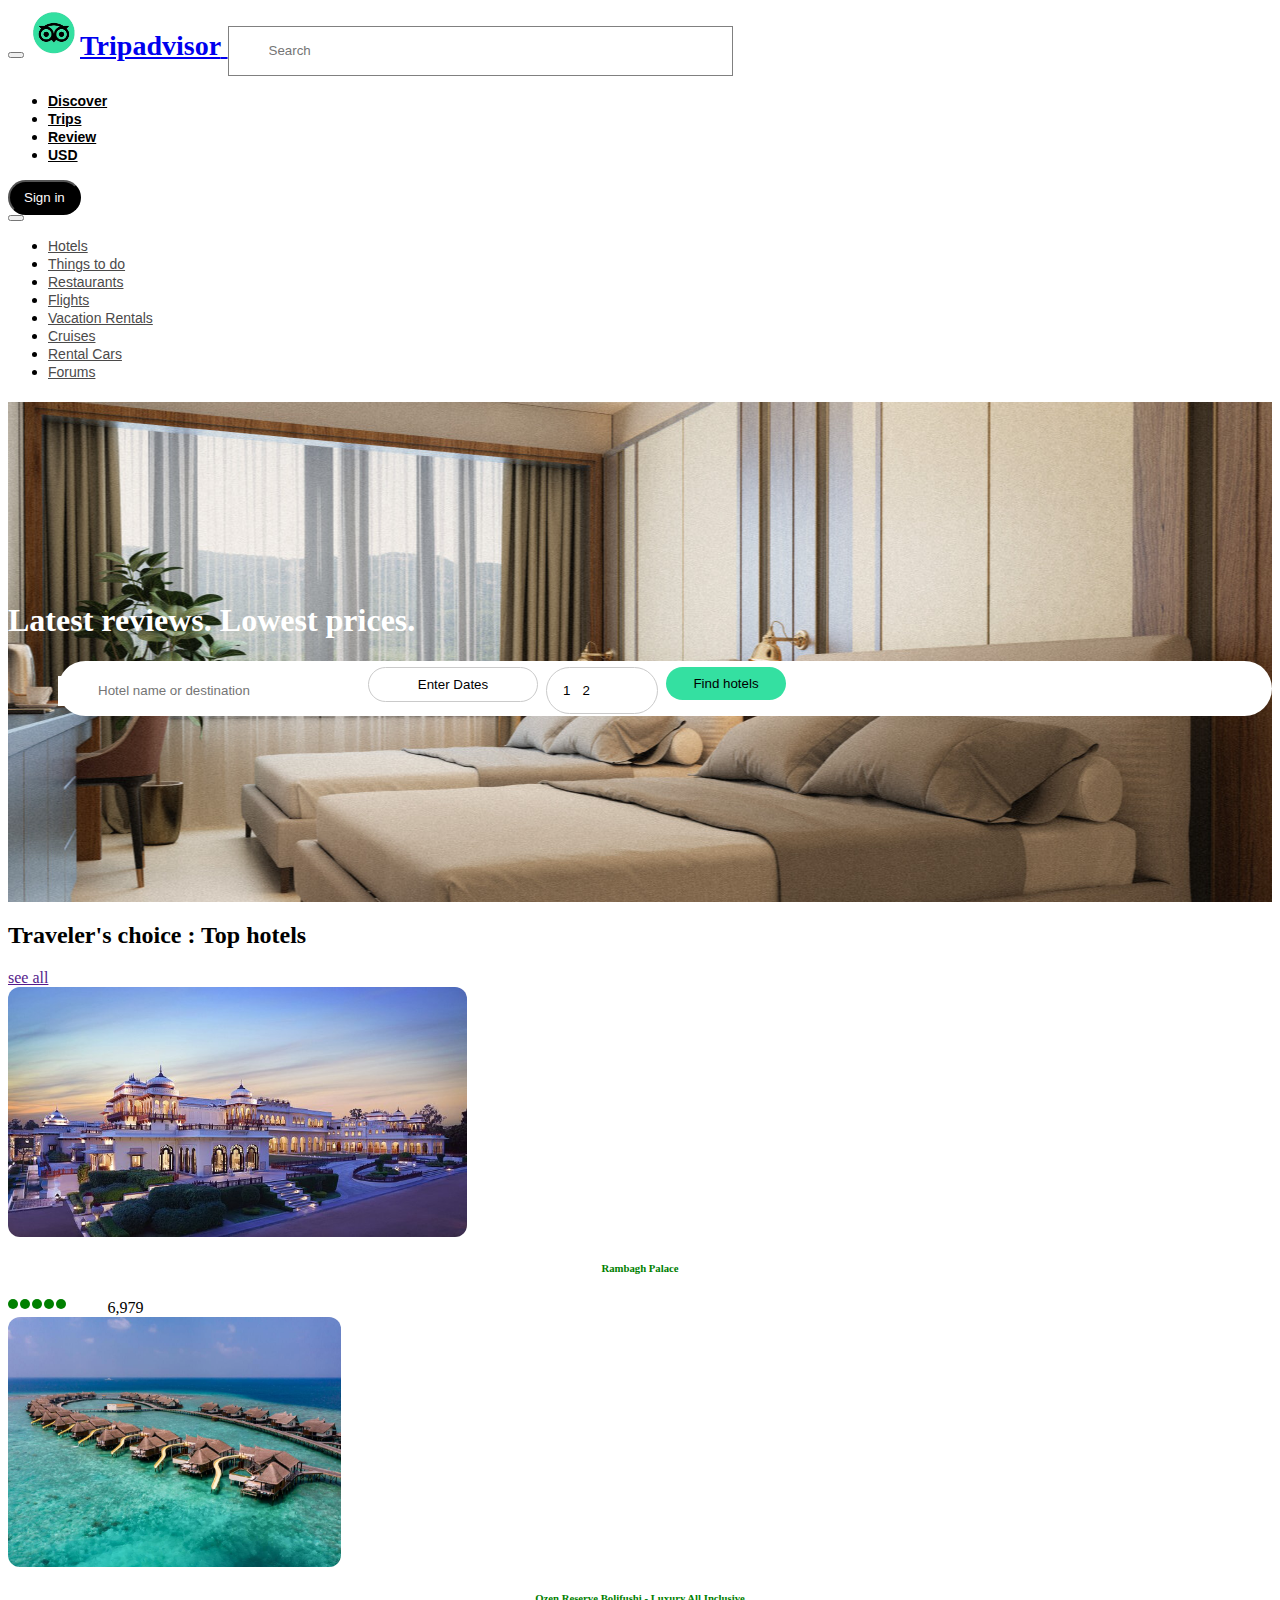
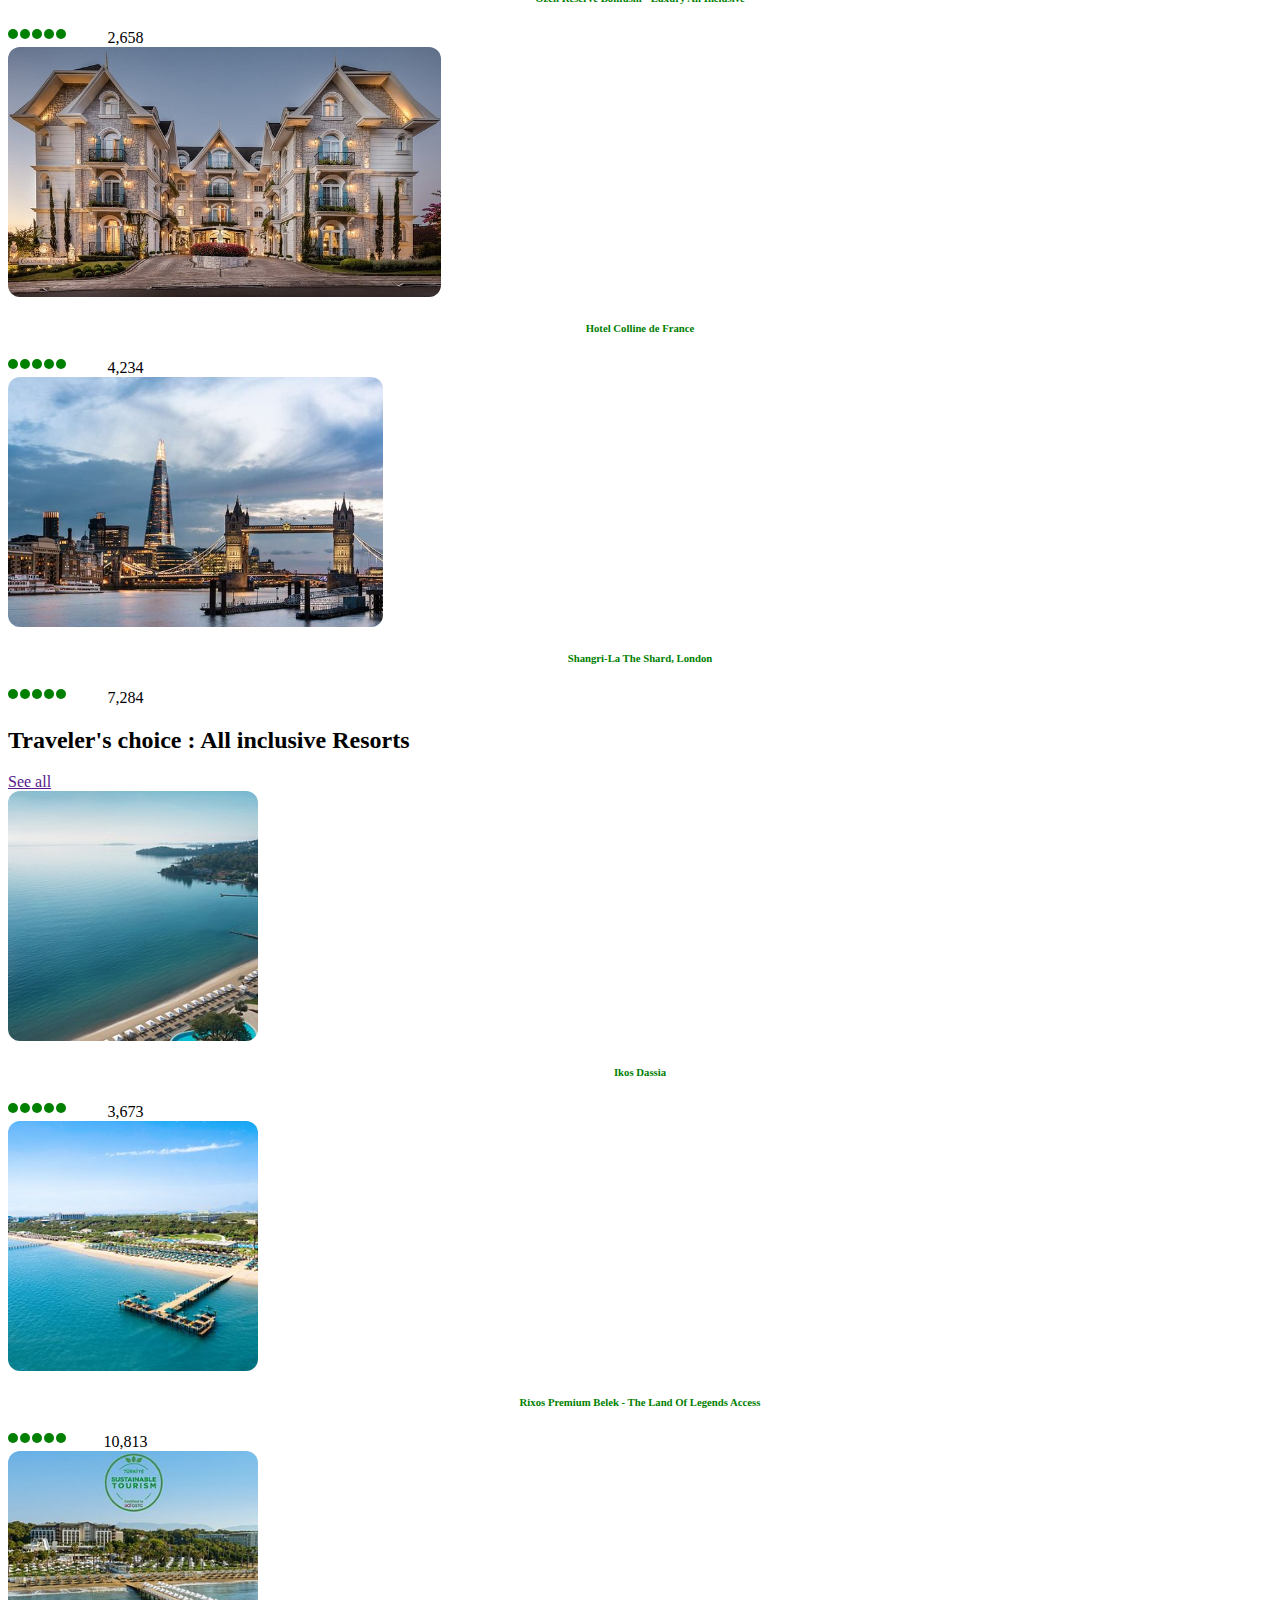
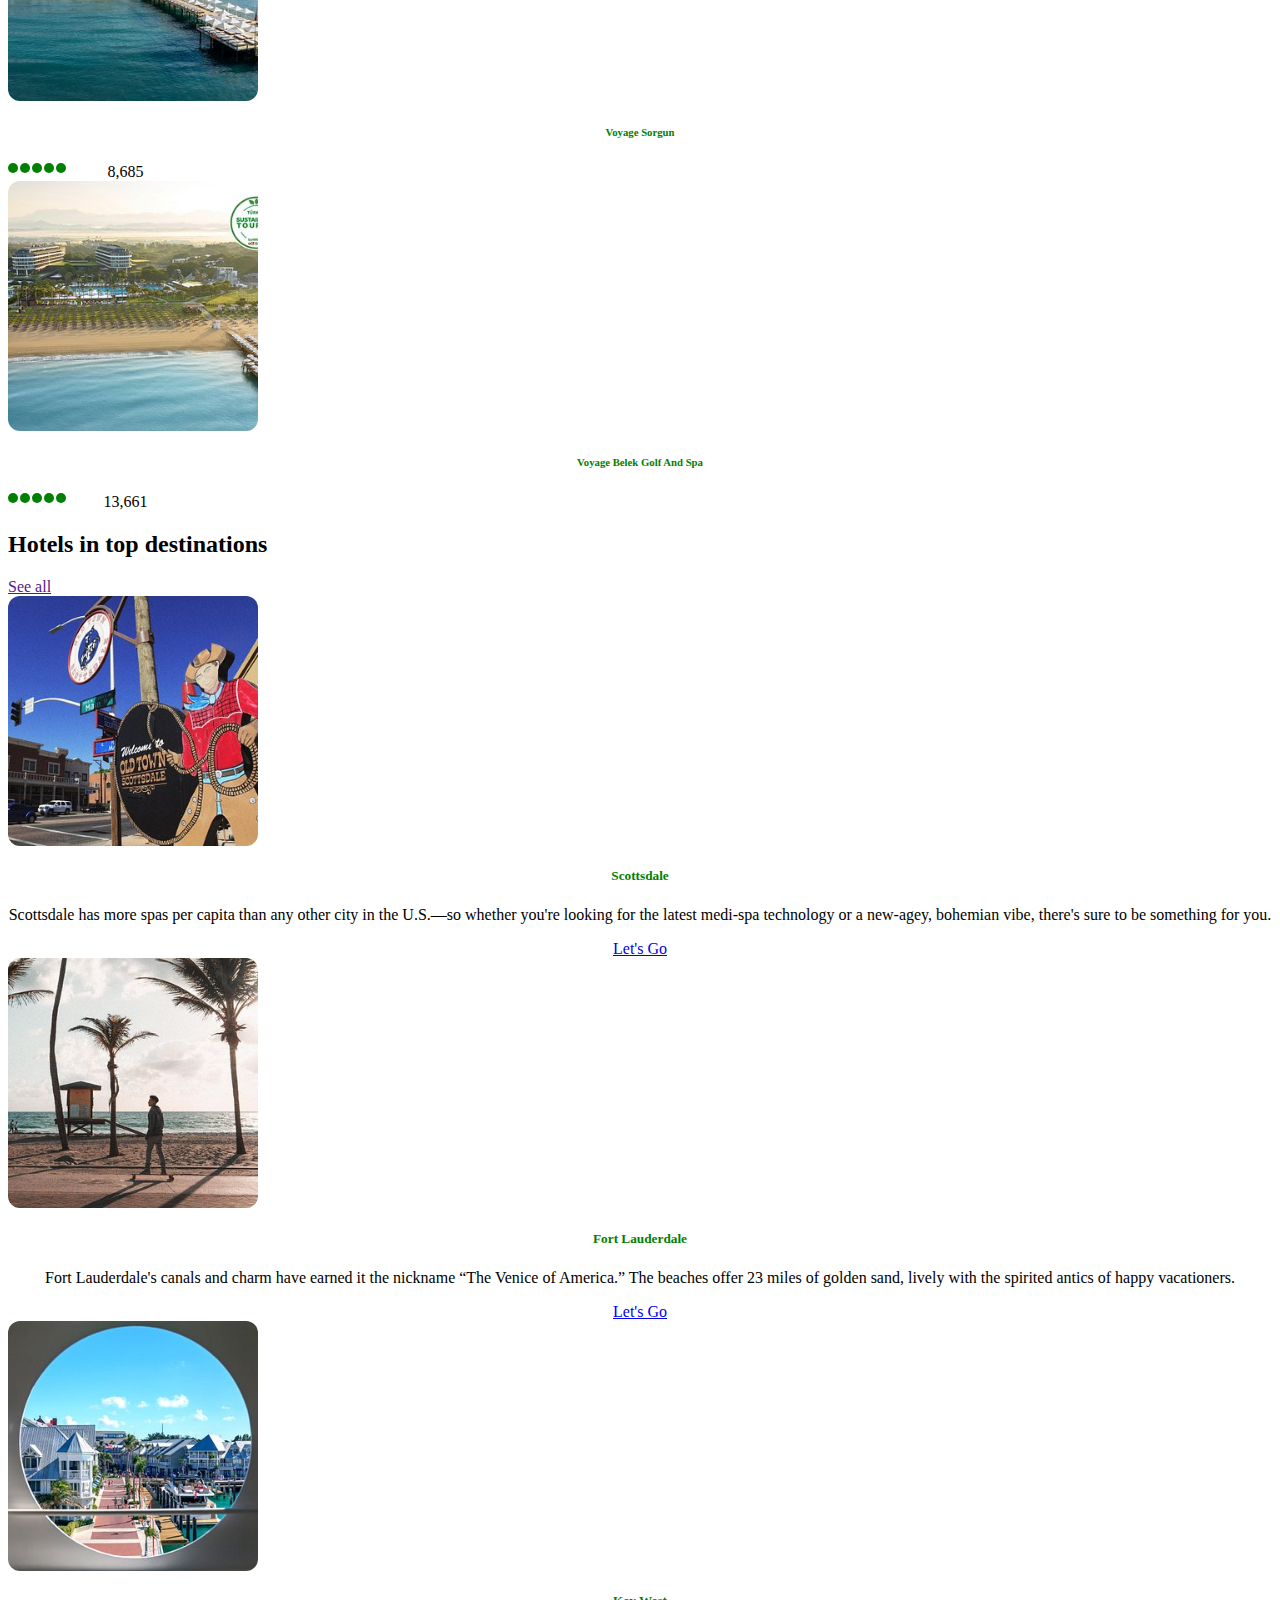
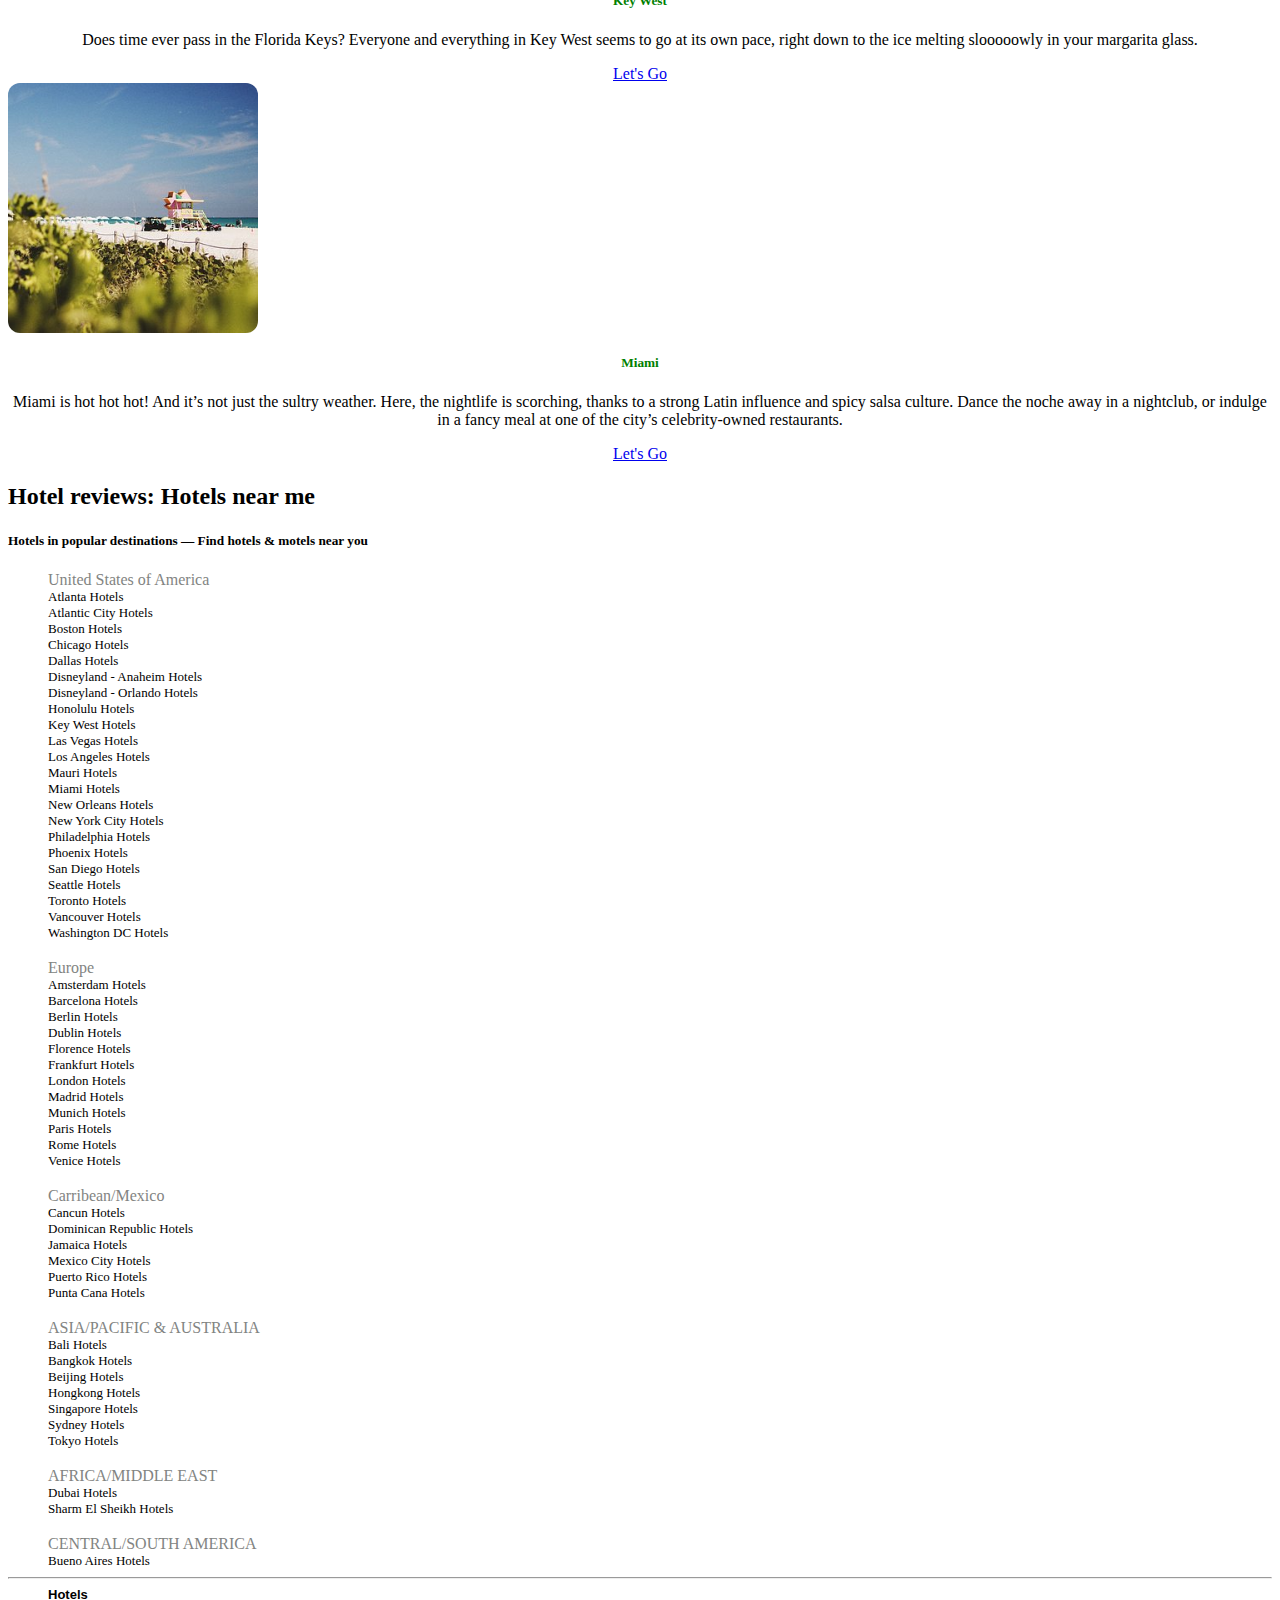
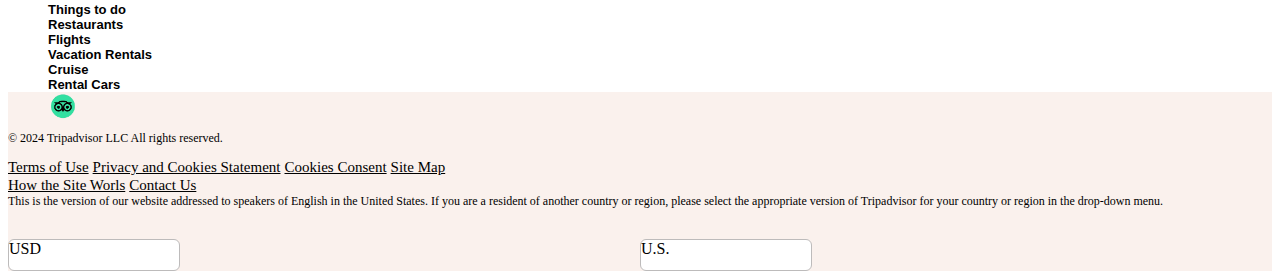
<file: index.html>
<html lang="en">
<head>
    <meta charset="UTF-8">
    <meta name="viewport" content="width=device-width, initial-scale=1.0">
    <!--CSS link-->
    <link rel="stylesheet" href="style.css">
    <!--fontawesome-->
    <link rel="stylesheet" href="https://cdnjs.cloudflare.com/ajax/libs/font-awesome/6.5.2/css/all.min.css" integrity="sha512-SnH5WK+bZxgPHs44uWIX+LLJAJ9/2PkPKZ5QiAj6Ta86w+fsb2TkcmfRyVX3pBnMFcV7oQPJkl9QevSCWr3W6A==" crossorigin="anonymous" referrerpolicy="no-referrer" />
    <!--bootstrap cdn-->
    <link href="https://cdn.jsdelivr.net/npm/bootstrap@5.0.2/dist/css/bootstrap.min.css" rel="stylesheet" integrity="sha384-EVSTQN3/azprG1Anm3QDgpJLIm9Nao0Yz1ztcQTwFspd3yD65VohhpuuCOmLASjC" crossorigin="anonymous">
    <!--bootstrap script-->
    <script src="https://cdn.jsdelivr.net/npm/bootstrap@5.0.2/dist/js/bootstrap.bundle.min.js" integrity="sha384-MrcW6ZMFYlzcLA8Nl+NtUVF0sA7MsXsP1UyJoMp4YLEuNSfAP+JcXn/tWtIaxVXM" crossorigin="anonymous"></script>
    <!--google fonts-->
    <link rel="preconnect" href="https://fonts.googleapis.com">
<link rel="preconnect" href="https://fonts.gstatic.com" crossorigin>
<link href="https://fonts.googleapis.com/css2?family=Alegreya:ital,wght@0,400..900;1,400..900&family=Dancing+Script:wght@400..700&family=Encode+Sans+Expanded:wght@100;200;300;400;500;600;700;800;900&family=Lobster&family=Noto+Sans:ital,wght@0,100..900;1,100..900&family=Open+Sans:ital,wght@0,300..800;1,300..800&family=Roboto:ital,wght@0,100;0,300;0,400;0,500;0,700;0,900;1,100;1,300;1,400;1,500;1,700;1,900&family=Zilla+Slab:ital,wght@0,300;0,400;0,500;0,600;0,700;1,300;1,400;1,500;1,600;1,700&display=swap" rel="stylesheet">
    <title>Tripadvisor</title>
</head>
<body>
 <!--Main Nav bar nav1-->
  <nav class="navbar navbar-expand-lg navbar-light ms-2">
    
    <button type="button" 
    class="navbar-toggler" 
    data-bs-toggle="collapse"
    data-bs-target="#navbarNav"
    aria-controls="navbarNav"
    aria-expanded="false"
    aria-label="Toggle navigation">
    <span class="navbar-toggler-icon"></span>
    </button>
    <a href="#" class="navbar-brand nava mx-2">
      <img src="./media/tripadvisor-removebg-preview.png"  class="d-inline-block" alt="logo" width="52px"><span>Tripadvisor</span>
  </a>
   <input class=" rounded-pill navSearch " type="search" placeholder="Search" aria-label="Search">
    <div class="collapse navbar-collapse" id="navbarNav">
       <ul class="navbar-nav nav1">
            <li class="nav-item ms-5 ">
                <a href="#" class="nav-link active">Discover</a>
            </li>
            <li class="nav-item ms-3 ">
                <a href="#" class="nav-link ">Trips</a>
            </li>
            <li class="nav-item ms-3 ">
                <a href="#" class="nav-link ">Review</a>
            </li>
            <li class="nav-item mx-3 ">
                <a href="#" class="nav-link ">USD</a>
            </li>
        </ul>
        <button class="btn ms-4" id="nav-btn" type="button">Sign in</button>
    </div>
    
  </nav>
<!--Seconday Nav bar nav2-->
  <nav class="navbar navbar-expand-lg bg-body-tertiary ">
    <div class="container-fluid">
      <button class="navbar-toggler" type="button" data-bs-toggle="collapse" data-bs-target="#navbarNav" aria-controls="#navbarNav" aria-expanded="false" aria-label="Toggle navigation">
        <span class="navbar-toggler-icon"></span>
      </button>
      <div class="collapse navbar-collapse " id="navbarNav">
        <ul class="navbar-nav nav2">
          <li class="nav-item ms-5">
            <a class="nav-link " aria-current="page" href="index.html">Hotels</a>
          </li>
          <li class="nav-item  pe-2 ">
            <a class="nav-link" href="#">Things to do</a>
          </li>
          <li class="nav-item pe-2">
            <a class="nav-link" href="#">Restaurants</a>
          </li>
          <li class="nav-item pe-2">
            <a class="nav-link" href="flights.html">Flights</a>
          </li>
          <li class="nav-item pe-2">
            <a class="nav-link" href="#">Vacation Rentals</a>
          </li>
          <li class="nav-item pe-2">
            <a class="nav-link" href="#">Cruises</a>
          </li>
          <li class="nav-item pe-2">
            <a class="nav-link" href="#">Rental Cars</a>
          </li>
          <li class="nav-item pe-2">
            <a class="nav-link" href="#">Forums</a>
          </li>
        </ul>
      </div>
    </div>
</nav>
    
    <!--HOME PAGE-->
    <div class="hotel-homepage">

      <div class="row">
        <div class="col-3"></div>
        <div class="col-6">
          <h1><b>Latest reviews. Lowest prices.</b></h1>
        </div>
        <div class="col-3"></div>
         
      </div>
  
      <div class="row">
  
       <div class="col-2"></div>
  
       <div class="col-7 hp-box">
          <div>
              <input id="hotelhp" class="form-control me-2 rounded-pill"type="search" placeholder="Hotel name or destination" aria-label="Search"> 
          </div>
  
  
          <div style="display: flex; column-gap: 8px;">
              <div>
                  <button class="d-btn"><i class="fa-regular fa-calendar"></i><span> Enter Dates</span></button>
              </div>
           <div style="display: flex;" class="dp-div">
              <div>
                  <button class="dp-btn" ><i class="fa-solid fa-bed"></i><span> 1</span></button>
              </div>
              <div>
                  <button class="dp-btn"><i class="fa-regular fa-user"></i><span> 2</span></button>
              </div>
           </div>
           <div>
              <button class="d-btn hotel-btn" >Find hotels</button>
          </div>
          </div>
  
       </div>
  
  
       <div class="col-3"></div>
      </div>
    </div>
  
    <!--Traveler's top hotel choice-->
    <div class="row pt-5 ps-5">
      <div class="col-11">
        <h2>Traveler's choice : Top hotels</h2>
      </div>
      <div class="col-1">
        <a href="">see all</a>
      </div>
    </div>

    <div class="row px-4">
      <div class="col-md-3 col-sm-6">
        <div class="card border-0 ms-4 mt-3">
          <img src="./media/rambagh-palace-exterior.jpg" class="card-img-top" alt="...">
          <div class="card-body">
            <h6 class="card-title">Rambagh Palace</h6>
            <div class="rating-div">
              <div id="rating"></div>
              <div id="rating"></div>
              <div id="rating"></div>
              <div id="rating"></div>
              <div id="rating"></div>
              <span>6,979</span>
            </div>
            
          </div>
        </div>
      </div>

      <div class="col-md-3 col-sm-6">
        <div class="card border-0 ms-4 mt-3">
          <img src="./media/ozen.jpg" class="card-img-top" alt="...">
          <div class="card-body">
            <h6 class="card-title">Ozen Reserve Bolifushi - Luxury All Inclusive</h6>
            <div class="rating-div">
              <div id="rating"></div>
              <div id="rating"></div>
              <div id="rating"></div>
              <div id="rating"></div>
              <div id="rating"></div>
              <span>2,658</span>
            </div>
            
          </div>
        </div>
      </div>

      <div class="col-md-3 col-sm-6">
        <div class="card border-0 ms-4 mt-3">
          <img src="./media/hotel-colline-de-france.jpg" class="card-img-top" alt="...">
          <div class="card-body">
            <h6 class="card-title">Hotel Colline de France</h6>
            <div class="rating-div">
              <div id="rating"></div>
              <div id="rating"></div>
              <div id="rating"></div>
              <div id="rating"></div>
              <div id="rating"></div>
              <span>4,234</span>
            </div>
            
          </div>
        </div>
      </div>

      <div class="col-md-3 col-sm-6">
        <div class="card border-0 ms-4 mt-3">
          <img src="./media/shangri-la-hotel-at-the.jpg" class="card-img-top" alt="...">
          <div class="card-body">
            <h6 class="card-title">Shangri-La The Shard, London</h6>
            <div class="rating-div">
              <div id="rating"></div>
              <div id="rating"></div>
              <div id="rating"></div>
              <div id="rating"></div>
              <div id="rating"></div>
              <span>7,284</span>
            </div>
            
          </div>
        </div>
      </div>

    </div>
  
    <!--Traveler's top resort choice-->
    <div class="row pt-5 ps-5">
      <div class="col-11">
        <h2>Traveler's choice : All inclusive Resorts</h2>
      </div>
      <div class="col-1">
        <a href="">See all</a>
      </div>
    </div>

    <div class="row px-4">
      <div class="col-md-3 col-sm-6">
        <div class="card border-0 ms-4 mt-3">
          <img src="./media/ikos-dassia.jpg" class="card-img-top" alt="...">
          <div class="card-body">
            <h6 class="card-title">Ikos Dassia</h6>
            <div class="rating-div">
              <div id="rating"></div>
              <div id="rating"></div>
              <div id="rating"></div>
              <div id="rating"></div>
              <div id="rating"></div>
              <span>3,673</span>
            </div>
            
          </div>
        </div>
      </div>

      <div class="col-md-3 col-sm-6">
        <div class="card border-0 ms-4 mt-3">
          <img src="./media/rixos-premium-belek.jpg" class="card-img-top" alt="...">
          <div class="card-body">
            <h6 class="card-title">Rixos Premium Belek - The Land Of Legends Access</h6>
            <div class="rating-div">
              <div id="rating"></div>
              <div id="rating"></div>
              <div id="rating"></div>
              <div id="rating"></div>
              <div id="rating"></div>
              <span>10,813</span>
            </div>
            
          </div>
        </div>
      </div>

      <div class="col-md-3 col-sm-6">
        <div class="card border-0 ms-4 mt-3">
          <img src="./media/discover-pure-paradise.jpg" class="card-img-top" alt="...">
          <div class="card-body">
            <h6 class="card-title">Voyage Sorgun</h6>
            <div class="rating-div">
              <div id="rating"></div>
              <div id="rating"></div>
              <div id="rating"></div>
              <div id="rating"></div>
              <div id="rating"></div>
              <span>8,685</span>
            </div>
            
          </div>
        </div>
      </div>

      <div class="col-md-3 col-sm-6">
        <div class="card border-0 ms-4 mt-3">
          <img src="./media/voyage-belek-golf-spa.jpg" class="card-img-top" alt="...">
          <div class="card-body">
            <h6 class="card-title">Voyage Belek Golf And Spa</h6>
            <div class="rating-div">
              <div id="rating"></div>
              <div id="rating"></div>
              <div id="rating"></div>
              <div id="rating"></div>
              <div id="rating"></div>
              <span>13,661</span>
            </div>
            
          </div>
        </div>
      </div>
    </div>

    <!--Hotels in top destinations-->
    <div class="row pt-5 ps-5">
      <div class="col-11">
        <h2>Hotels in top destinations</h2>
      </div>
      <div class="col-1">
        <a href="">See all</a>
      </div>
    </div>

    <div class="row px-4">

      <div class="col-md-3 col-sm-6">
        <div class="card border-0 ms-4 mt-3">
          <img src="./media/scottsdale.jpg" class="card-img-top" alt="...">
        
          <div class="card-body">
            <h5 class="card-title">Scottsdale</h5>
            <p class="card-text">Scottsdale has more spas per capita than any other city in the U.S.—so whether you're looking for the latest medi-spa technology or a new-agey, bohemian vibe, there's sure to be something for you. </p>
            <a href="#" class="btn btn-dark rounded-pill px-5">Let's Go</a>
          </div>
        </div>
        
      </div>
  
      <div class="col-md-3 col-sm-6">
        <div class="card border-0 ms-4 mt-3">
          <img src="./media/Fort lauderdale.jpg" class="card-img-top" alt="...">
        
          <div class="card-body">
            <h5 class="card-title">Fort Lauderdale</h5>
            <p class="card-text">Fort Lauderdale's canals and charm have earned it the nickname “The Venice of America.” The beaches offer 23 miles of golden sand, lively with the spirited antics of happy vacationers.</p>
            <a href="#" class="btn btn-dark rounded-pill px-5">Let's Go</a>
          </div>
        </div>
        
      </div>

      <div class="col-md-3 col-sm-6">
        <div class="card border-0 ms-4 mt-3">
          <img src="./media/key west.jpg" class="card-img-top" alt="...">
        
          <div class="card-body">
            <h5 class="card-title">Key West</h5>
            <p class="card-text">Does time ever pass in the Florida Keys? Everyone and everything in Key West seems to go at its own pace, right down to the ice melting slooooowly in your margarita glass.</p>
            <a href="#" class="btn btn-dark rounded-pill px-5 ">Let's Go</a>
          </div>
        </div>
        
      </div>

      <div class="col-md-3 col-sm-6">
        <div class="card border-0 ms-4 mt-3">
          <img src="./media/miami.jpg" class="card-img-top" alt="...">
        
          <div class="card-body">
            <h5 class="card-title">Miami</h5>
            <p class="card-text">Miami is hot hot hot! And it’s not just the sultry weather. Here, the nightlife is scorching, thanks to a strong Latin influence and spicy salsa culture. Dance the noche away in a nightclub, or indulge in a fancy meal at one of the city’s celebrity-owned restaurants.</p>
            <a href="#" class="btn btn-dark rounded-pill px-5">Let's Go</a>
          </div>
        </div>
        
      </div>

    </div>

    <!--Hotel reviews: hotel near me-->
    <div class="review-heading">
      <div class="row pt-5 ps-5">
        <h2>Hotel reviews: Hotels near me</h2>
      </div>
      <div class="row ps-5 pb-3">
        <h5>Hotels in popular destinations — Find hotels & motels near you</h5>
      </div>
    </div>

  <div class="row px-2">

 
    <div class="col-md-4 col-sm-6 navtags">
      <span>United States of America</span> <br>
      <a href="">Atlanta Hotels</a> <br>
      <a href="">Atlantic City Hotels</a> <br>
      <a href="">Boston Hotels</a> <br>
      <a href="">Chicago Hotels</a> <br>
      <a href="">Dallas Hotels</a> <br>
      <a href="">Disneyland - Anaheim Hotels</a> <br>
      <a href="">Disneyland - Orlando Hotels</a> <br>
      <a href="">Honolulu Hotels</a> <br>
      <a href="">Key West Hotels</a> <br>
      <a href="">Las Vegas Hotels</a> <br>
      <a href="">Los Angeles Hotels</a> <br>
      <a href="">Mauri Hotels</a> <br>
      <a href="">Miami Hotels</a> <br>
      <a href="">New Orleans Hotels</a> <br>
      <a href="">New York City Hotels</a> <br>
      <a href="">Philadelphia Hotels</a> <br>
      <a href="">Phoenix Hotels</a> <br>
      <a href="">San Diego Hotels</a> <br>
      <a href="">Seattle Hotels</a> <br>
      <a href="">Toronto Hotels</a> <br>
      <a href="">Vancouver  Hotels</a>
    </div>
    
    <div class="col-md-4 col-sm-6 navtags">
      <a href="">Washington DC Hotels</a> <br> <br>
      <span>Europe</span> <br>
      <a href="">Amsterdam Hotels</a> <br>
      <a href="">Barcelona Hotels</a> <br>
      <a href="">Berlin Hotels</a> <br>
      <a href="">Dublin Hotels</a> <br>
      <a href="">Florence Hotels</a> <br>
      <a href="">Frankfurt Hotels</a> <br>
      <a href="">London Hotels</a> <br>
      <a href="">Madrid Hotels</a> <br>
      <a href="">Munich Hotels</a> <br>
      <a href="">Paris Hotels</a> <br>
      <a href="">Rome Hotels</a> <br>
      <a href="">Venice Hotels</a> <br> <br>

      <span>Carribean/Mexico</span> <br>
      <a href="">Cancun Hotels</a> <br>
      <a href="">Dominican Republic Hotels</a> <br>
      <a href="">Jamaica Hotels</a> <br>
      <a href="">Mexico City Hotels</a> <br>
      
  

    </div>
    
    <div class="col-md-4 col-sm-6 navtags">
      
      <a href="">Puerto Rico Hotels</a> <br>
      <a href="">Punta Cana Hotels</a> <br> <br>

      <span>ASIA/PACIFIC & AUSTRALIA</span> <br>
      <a href="">Bali Hotels</a> <br>
      <a href="">Bangkok Hotels</a> <br>
      <a href="">Beijing Hotels</a> <br>
      <a href="">Hongkong Hotels</a> <br>
      <a href="">Singapore Hotels</a> <br>
      <a href="">Sydney Hotels</a> <br>
      <a href="">Tokyo Hotels</a> <br><br>


      <span>AFRICA/MIDDLE EAST</span> <br>
      <a href="">Dubai Hotels</a> <br>
      <a href="">Sharm El Sheikh Hotels</a> <br><br>

      <span>CENTRAL/SOUTH AMERICA</span> <br>
      <a href="">Bueno Aires Hotels</a>

    </div>
  </div>

  <!--HR-->

  <hr>

  <div class="navtags nav1 px-2">
    <a href="">Hotels</a> <br>
    <a href="">Things to do</a> <br>
    <a href="">Restaurants</a> <br>
    <a href="">Flights</a> <br>
    <a href="">Vacation Rentals</a> <br>
    <a href="">Cruise</a> <br>
    <a href="">Rental Cars</a> <br>
  </div>

  <!--footer-->
  <div class="footer">

    <div class="row mt-5">
    <div class="col-md-8 col-sm-6"> 
      <div class="row">
        <div class="col-md-1 col-sm-12">
          <img id="flogo" src="./media/tripadvisor-removebg-preview.png" alt="">
        </div>
        <div class="col-md-11 col-sm-12 ">
          <p class="footertext">© 2024 Tripadvisor LLC All rights reserved. </p>
          <div class="footernav">
            <a href="">Terms of Use</a>
            <a href="">Privacy and Cookies Statement</a>
            <a href="">Cookies Consent</a> 
            <a href="">Site Map</a> <br>
            <a href="">How the Site Worls</a> 
            <a href="">Contact Us</a>
          </div>

        </div>
      </div>
      <div class="row footertext ms-5">
        This is the version of our website addressed to speakers of English in the United States. If you are a resident of another country or region, please select the appropriate version of Tripadvisor for your country or region in the drop-down menu.
      </div>
    </div>
    <div class="col-md-4 col-sm-6 footer-div2">
      <div class="button-div">
        <i class="fa-solid fa-dollar-sign ps-2"></i>
        <span class=></span>USD</span>
        <i class="fa-solid fa-angle-down dd"></i>
      </div>
      <div class="button-div">
        <span class="ps-4"></span>U.S.</span>
        <i class="fa-solid fa-angle-down dd"></i>
      </div>
    </div>
  </div>
</div>

</body>

</html>
</file>
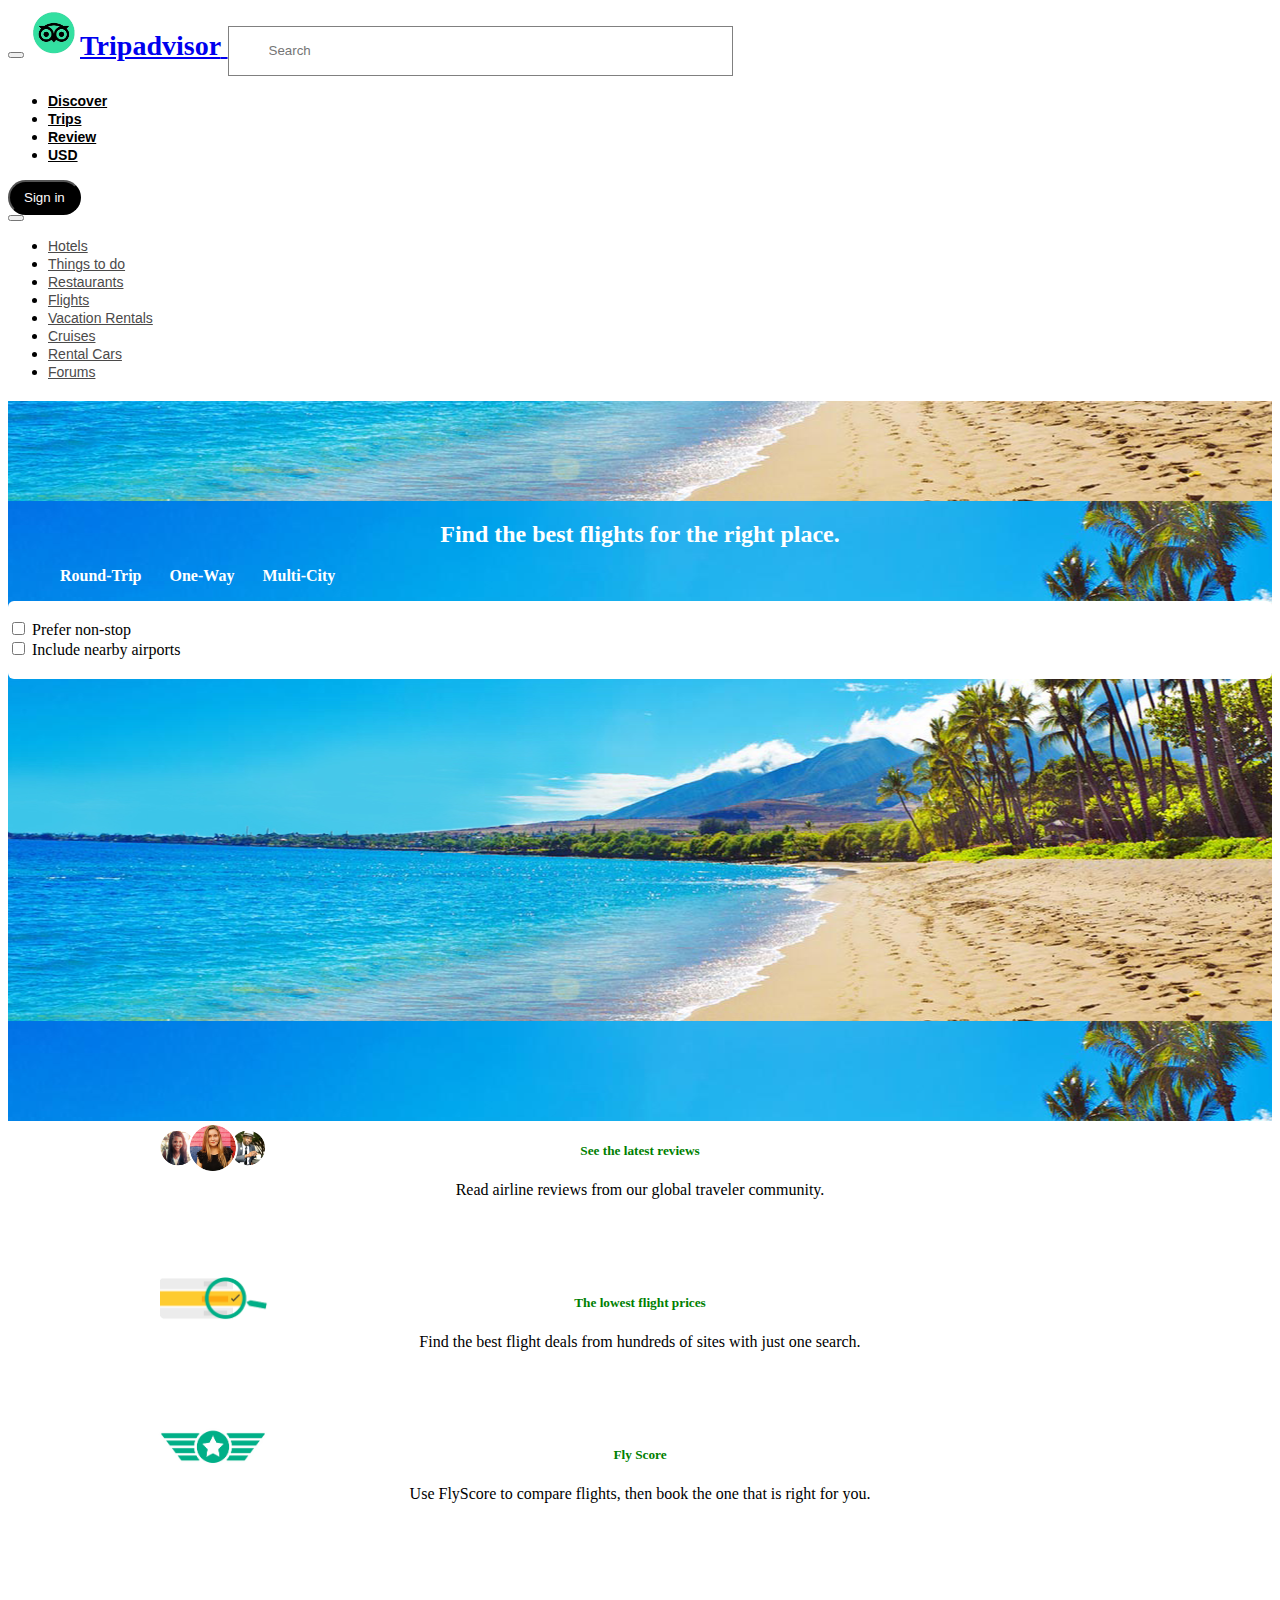
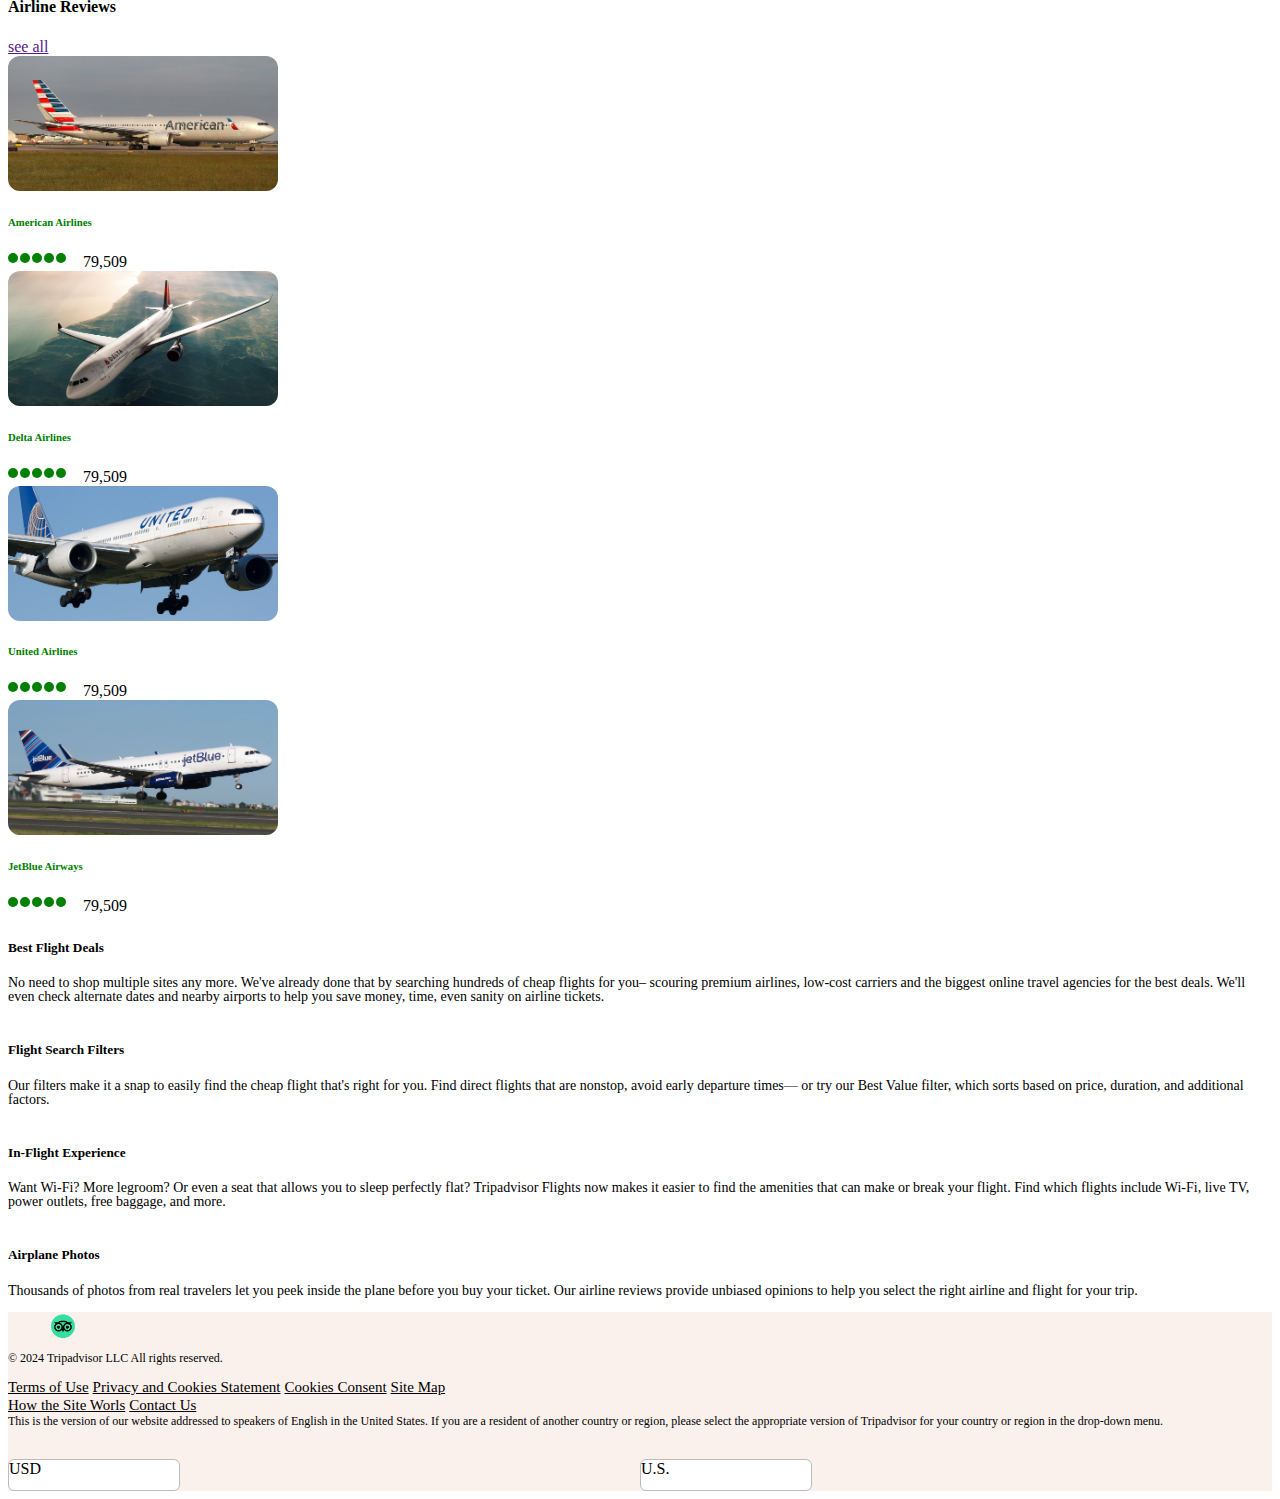
<file: flights.html>
<html lang="en">
<head>
    <meta charset="UTF-8">
    <meta name="viewport" content="width=device-width, initial-scale=1.0">
    <!--CSS link-->
    <link rel="stylesheet" href="style.css">
    <!--fontawesome-->
    <link rel="stylesheet" href="https://cdnjs.cloudflare.com/ajax/libs/font-awesome/6.5.2/css/all.min.css" integrity="sha512-SnH5WK+bZxgPHs44uWIX+LLJAJ9/2PkPKZ5QiAj6Ta86w+fsb2TkcmfRyVX3pBnMFcV7oQPJkl9QevSCWr3W6A==" crossorigin="anonymous" referrerpolicy="no-referrer" />
    <!--bootstrap cdn-->
    <link href="https://cdn.jsdelivr.net/npm/bootstrap@5.0.2/dist/css/bootstrap.min.css" rel="stylesheet" integrity="sha384-EVSTQN3/azprG1Anm3QDgpJLIm9Nao0Yz1ztcQTwFspd3yD65VohhpuuCOmLASjC" crossorigin="anonymous">
    <!--bootstrap script-->
    <script src="https://cdn.jsdelivr.net/npm/bootstrap@5.0.2/dist/js/bootstrap.bundle.min.js" integrity="sha384-MrcW6ZMFYlzcLA8Nl+NtUVF0sA7MsXsP1UyJoMp4YLEuNSfAP+JcXn/tWtIaxVXM" crossorigin="anonymous"></script>
    <!--google fonts-->
    <link rel="preconnect" href="https://fonts.googleapis.com">
<link rel="preconnect" href="https://fonts.gstatic.com" crossorigin>
<link href="https://fonts.googleapis.com/css2?family=Alegreya:ital,wght@0,400..900;1,400..900&family=Dancing+Script:wght@400..700&family=Encode+Sans+Expanded:wght@100;200;300;400;500;600;700;800;900&family=Lobster&family=Noto+Sans:ital,wght@0,100..900;1,100..900&family=Open+Sans:ital,wght@0,300..800;1,300..800&family=Roboto:ital,wght@0,100;0,300;0,400;0,500;0,700;0,900;1,100;1,300;1,400;1,500;1,700;1,900&family=Zilla+Slab:ital,wght@0,300;0,400;0,500;0,600;0,700;1,300;1,400;1,500;1,600;1,700&display=swap" rel="stylesheet">
    <title>Cheap Flights Home</title>
</head>
<body>
 <!--Main Nav bar nav1-->
 <div>
  <nav class="navbar navbar-expand-lg  navbar-light ms-2">
    
    <button type="button" 
    class="navbar-toggler" 
    data-bs-toggle="collapse"
    data-bs-target="#navbarNav"
    aria-controls="navbarNav"
    aria-expanded="false"
    aria-label="Toggle navigation">
    <span class="navbar-toggler-icon"></span>
    </button>
    <a href="#" class="navbar-brand nava mx-2">
      <img src="./media/tripadvisor-removebg-preview.png"  class="d-inline-block" alt="logo" width="52px"><span>Tripadvisor</span>
  </a>
   <input class=" rounded-pill navSearch " type="search" placeholder="Search" aria-label="Search">
    <div class="collapse navbar-collapse" id="navbarNav">
       <ul class="navbar-nav nav1">
            <li class="nav-item ms-5 ">
                <a href="#" class="nav-link active">Discover</a>
            </li>
            <li class="nav-item ms-3 ">
                <a href="#" class="nav-link ">Trips</a>
            </li>
            <li class="nav-item ms-3 ">
                <a href="#" class="nav-link ">Review</a>
            </li>
            <li class="nav-item mx-3 ">
                <a href="#" class="nav-link ">USD</a>
            </li>
        </ul>
        <button class="btn ms-4" id="nav-btn" type="button">Sign in</button>
    </div>
    
  </nav>
<!--Seconday Nav bar nav2-->
  <nav class="navbar navbar-expand-lg bg-body-tertiary ">
    <div class="container-fluid">
      <button class="navbar-toggler" type="button" data-bs-toggle="collapse" data-bs-target="#navbarNav" aria-controls="#navbarNav" aria-expanded="false" aria-label="Toggle navigation">
        <span class="navbar-toggler-icon"></span>
      </button>
      <div class="collapse navbar-collapse " id="navbarNav">
        <ul class="navbar-nav nav2">
          <li class="nav-item ms-5">
            <a class="nav-link " aria-current="page" href="index.html">Hotels</a>
          </li>
          <li class="nav-item  pe-2 ">
            <a class="nav-link" href="#">Things to do</a>
          </li>
          <li class="nav-item pe-2">
            <a class="nav-link" href="#">Restaurants</a>
          </li>
          <li class="nav-item pe-2">
            <a class="nav-link" href="flights.html">Flights</a>
          </li>
          <li class="nav-item pe-2">
            <a class="nav-link" href="#">Vacation Rentals</a>
          </li>
          <li class="nav-item pe-2">
            <a class="nav-link" href="#">Cruises</a>
          </li>
          <li class="nav-item pe-2">
            <a class="nav-link" href="#">Rental Cars</a>
          </li>
          <li class="nav-item pe-2">
            <a class="nav-link" href="#">Forums</a>
          </li>
        </ul>
      </div>
    </div>
</nav>
    
<!--Main Page-->
<div class="flights-hp">

    <div class="row">
      <div class="col-2"></div>
      <div class="col-8">
        <h2>Find the best flights for the right place.</h2>
      </div>
      <div class="col-2"></div>
    </div>

    <div class="row">
        <div class="col-1"></div>
        <div class="col-10">
            <ul class="flights-ul">
                <li><a href=""><b>Round-Trip</b></a></li>
                <li><a href=""><b>One-Way</b></a></li>
                <li><a href=""><b>Multi-City</b></a></li>
            </ul>
        </div>
        <div class="col-1"></div>   
    </div>

    <div class="row flight-route mx-5">
        
        <div class="col-md-6 ">
            <input type="checkbox" id="non-stop" name="vehicle1" value="non-stop">
            <label for="non-stop"> Prefer non-stop</label><br>
        </div>
        <div class="col-md-6 ">
            <input type="checkbox" id="non-stop" name="non-stop" value="nearby-airports">
            <label for="non-stop"> Include nearby airports</label><br>
        </div>
        
    </div>
</div>

<!--Feedback-->
<div class="card-group mt-5">
    <div class="card mx-3" style="height: 130px;">
      <img src="./media/flights-ic1.png">
      <div class="card-body">
        <h5 class="card-title">See the latest reviews</h5>
        <p class="card-text">Read airline reviews from our global traveler community.</p>
      </div>
    </div>
    <div class="card mx-3" style="height: 130px;">
        <img src="./media/flights-ic2.png">
        <div class="card-body">
          <h5 class="card-title">The lowest flight prices</h5>
          <p class="card-text">Find the best flight deals from hundreds of sites with just one search.</p>
        </div>
      </div>
      <div class="card mx-3" style="height: 130px;">
        <img src="./media/flights-ic3.png">
        <div class="card-body">
          <h5 class="card-title">Fly Score</h5>
          <p class="card-text">Use FlyScore to compare flights, then book the one that is right for you.</p>
        </div>
      </div>
</div>

    <!--Airline Reviews-->
    <div class="row pt-5 ps-3">
        <div class="col-11">
          <h4>Airline Reviews</h4>
        </div>
        <div class="col-1">
            <a href="">see all</a>
          </div>
    </div>

    <div class="row px-3">
        <div class="col-md-3 col-sm-6">
          <div class="card border-0  mt-3">
            <img src="./media/american-airlines.jpg" style="width: 270px; height: 135px;" >
            <div class="fcard-body">
              <h6 class="card-title">American Airlines</h6>
              <div class="rating-div">
                <div id="rating"></div>
                <div id="rating"></div>
                <div id="rating"></div>
                <div id="rating"></div>
                <div id="rating"></div>
                <span>79,509</span>
              </div>
              
            </div>
          </div>
        </div>
        
        <div class="col-md-3 col-sm-6">
            <div class="card border-0  mt-3">
              <img src="./media/delta-air-lines.jpg" style="width: 270px; height: 135px;" >
              <div class="fcard-body">
                <h6 class="card-title">Delta Airlines</h6>
                <div class="rating-div">
                  <div id="rating"></div>
                  <div id="rating"></div>
                  <div id="rating"></div>
                  <div id="rating"></div>
                  <div id="rating"></div>
                  <span>79,509</span>
                </div>
                
              </div>
            </div>
        </div>

        <div class="col-md-3 col-sm-6">
            <div class="card border-0  mt-3">
              <img src="./media/united-airlines.jpg" style="width: 270px; height: 135px;" >
              <div class="fcard-body">
                <h6 class="card-title">United Airlines</h6>
                <div class="rating-div">
                  <div id="rating"></div>
                  <div id="rating"></div>
                  <div id="rating"></div>
                  <div id="rating"></div>
                  <div id="rating"></div>
                  <span>79,509</span>
                </div>
                
              </div>
            </div>
        </div>

        <div class="col-md-3 col-sm-6">
            <div class="card border-0  mt-3">
              <img src="./media/jetblue-airways.jpg" style="width: 270px; height: 135px;" >
              <div class="fcard-body">
                <h6 class="card-title">JetBlue Airways</h6>
                <div class="rating-div">
                  <div id="rating"></div>
                  <div id="rating"></div>
                  <div id="rating"></div>
                  <div id="rating"></div>
                  <div id="rating"></div>
                  <span>79,509</span>
                </div>
                
              </div>
            </div>
        </div>
  
    </div>


<!--Textss-->
<div class="footer1 mt-5 ms-3">
    <div class="footer-body">
        <div class="footer1-heading">
             <h5>Best Flight Deals</h5>
        </div>
        <div class="footer1-content">
            <p style="font-size: 14px;">No need to shop multiple sites any more. We've already done that by searching hundreds of cheap flights for you– scouring premium airlines, low-cost carriers and the biggest online travel agencies for the best deals. We'll even check alternate dates and nearby airports to help you save money, time, even sanity on airline tickets.</p>
        </div>
    </div>

    <div class="footer-body">
        <div class="footer1-heading">
             <h5>Flight Search Filters</h5>
        </div>
        <div class="footer1-content">
            <p style="font-size: 14px;">Our filters make it a snap to easily find the cheap flight that's right for you. Find direct flights that are nonstop, avoid early departure times— or try our Best Value filter, which sorts based on price, duration, and additional factors.</p>
        </div>
    </div>

    <div class="footer-body">
        <div class="footer1-heading">
             <h5>In-Flight Experience</h5>
        </div>
        <div class="footer1-content">
            <p style="font-size: 14px;">Want Wi-Fi? More legroom? Or even a seat that allows you to sleep perfectly flat? Tripadvisor Flights now makes it easier to find the amenities that can make or break your flight. Find which flights include Wi-Fi, live TV, power outlets, free baggage, and more.</p>
        </div>
    </div>

    <div class="footer-body">
        <div class="footer1-heading">
             <h5>Airplane Photos</h5>
        </div>
        <div class="footer1-content">
            <p style="font-size: 14px;">Thousands of photos from real travelers let you peek inside the plane before you buy your ticket. Our airline reviews provide unbiased opinions to help you select the right airline and flight for your trip.</p>
        </div>
    </div>
</div>
<!--footer-->
<div class="footer">

    <div class="row mt-5">
    <div class="col-md-8 col-sm-6"> 
      <div class="row">
        <div class="col-md-1 col-sm-12">
          <img id="flogo" src="./media/tripadvisor-removebg-preview.png" alt="">
        </div>
        <div class="col-md-11 col-sm-12 ">
          <p class="footertext">© 2024 Tripadvisor LLC All rights reserved. </p>
          <div class="footernav">
            <a href="">Terms of Use</a>
            <a href="">Privacy and Cookies Statement</a>
            <a href="">Cookies Consent</a> 
            <a href="">Site Map</a> <br>
            <a href="">How the Site Worls</a> 
            <a href="">Contact Us</a>
          </div>

        </div>
      </div>
      <div class="row footertext ms-5">
        This is the version of our website addressed to speakers of English in the United States. If you are a resident of another country or region, please select the appropriate version of Tripadvisor for your country or region in the drop-down menu.
      </div>
    </div>
    <div class="col-md-4 col-sm-6 footer-div2">
      <div class="button-div">
        <i class="fa-solid fa-dollar-sign ps-2"></i>
        <span class=></span>USD</span>
        <i class="fa-solid fa-angle-down dd"></i>
      </div>
      <div class="button-div">
        <span class="ps-4"></span>U.S.</span>
        <i class="fa-solid fa-angle-down dd"></i>
      </div>
    </div>
  </div>
</div>
</div>
</file>
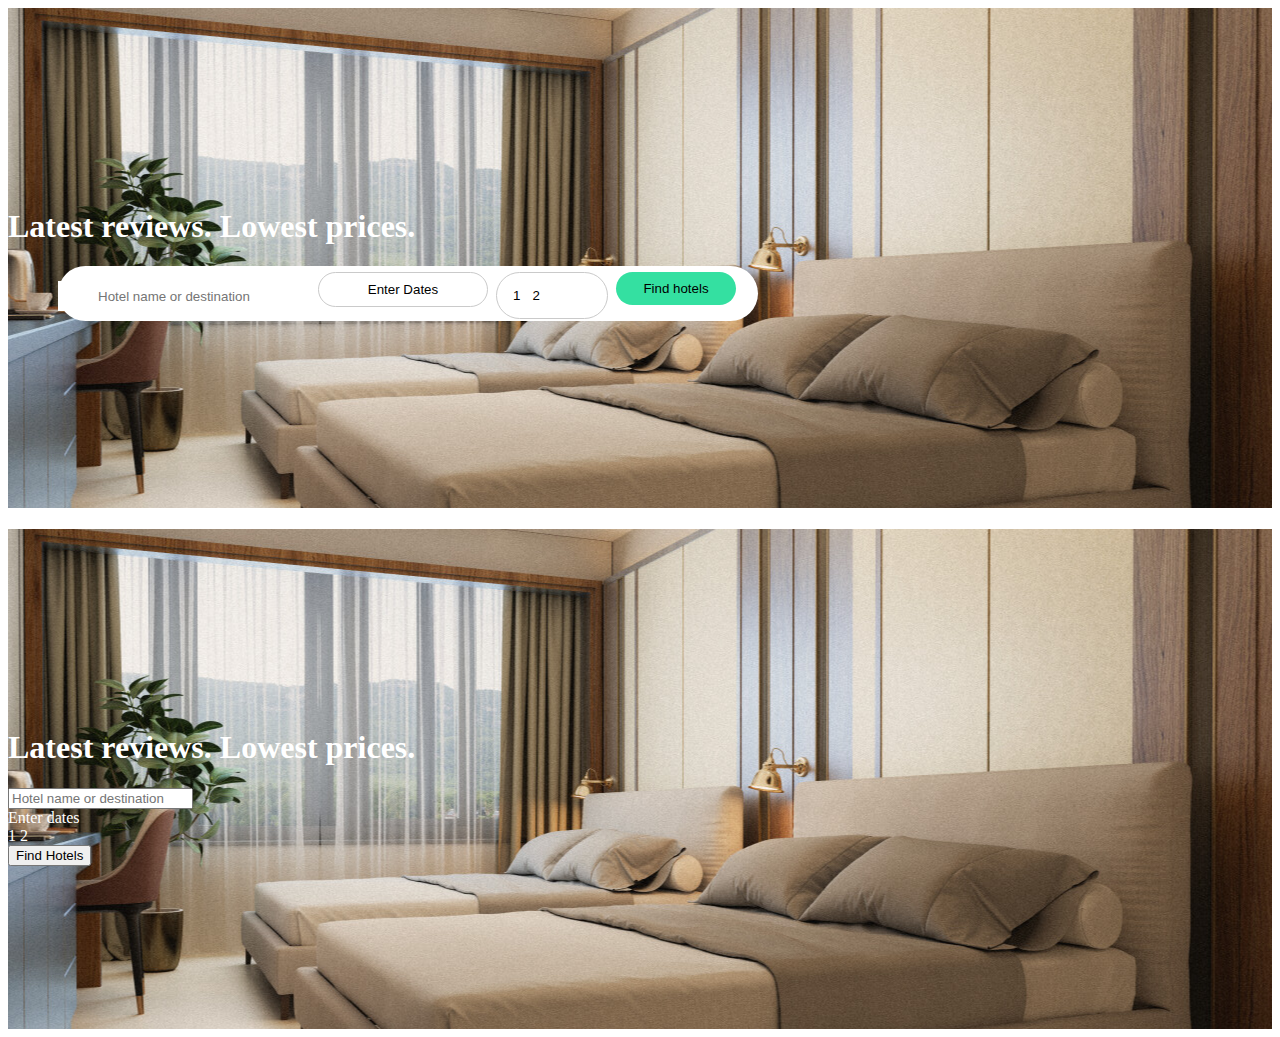
<file: hp.html>
<html lang="en">
<head>
    <meta charset="UTF-8">
    <meta name="viewport" content="width=device-width, initial-scale=1.0">
    <!--CSS link-->
    <link rel="stylesheet" href="style.css">
    <!--fontawesome-->
    <link rel="stylesheet" href="https://cdnjs.cloudflare.com/ajax/libs/font-awesome/6.5.2/css/all.min.css" integrity="sha512-SnH5WK+bZxgPHs44uWIX+LLJAJ9/2PkPKZ5QiAj6Ta86w+fsb2TkcmfRyVX3pBnMFcV7oQPJkl9QevSCWr3W6A==" crossorigin="anonymous" referrerpolicy="no-referrer" />
    <!--bootstrap cdn-->
    <link href="https://cdn.jsdelivr.net/npm/bootstrap@5.0.2/dist/css/bootstrap.min.css" rel="stylesheet" integrity="sha384-EVSTQN3/azprG1Anm3QDgpJLIm9Nao0Yz1ztcQTwFspd3yD65VohhpuuCOmLASjC" crossorigin="anonymous">
    <!--bootstrap script-->
    <script src="https://cdn.jsdelivr.net/npm/bootstrap@5.0.2/dist/js/bootstrap.bundle.min.js" integrity="sha384-MrcW6ZMFYlzcLA8Nl+NtUVF0sA7MsXsP1UyJoMp4YLEuNSfAP+JcXn/tWtIaxVXM" crossorigin="anonymous"></script>
    <!--google fonts-->
    <link rel="preconnect" href="https://fonts.googleapis.com">
<link rel="preconnect" href="https://fonts.gstatic.com" crossorigin>
<link href="https://fonts.googleapis.com/css2?family=Alegreya:ital,wght@0,400..900;1,400..900&family=Dancing+Script:wght@400..700&family=Encode+Sans+Expanded:wght@100;200;300;400;500;600;700;800;900&family=Lobster&family=Noto+Sans:ital,wght@0,100..900;1,100..900&family=Open+Sans:ital,wght@0,300..800;1,300..800&family=Roboto:ital,wght@0,100;0,300;0,400;0,500;0,700;0,900;1,100;1,300;1,400;1,500;1,700;1,900&family=Zilla+Slab:ital,wght@0,300;0,400;0,500;0,600;0,700;1,300;1,400;1,500;1,600;1,700&display=swap" rel="stylesheet">
    <title>Makemytrip</title>

    <style>

        .hp-box{ 
            margin-left: 50px;
            display: flex;
            width: 700px;
            height: 55px;
            background-color: white;
            border-radius: 30px;
        }

        #hotelhp{
            margin-top: 15px;
            border: none;
            height:30px;
            width: 260px;
            background-image: url(https://cdn2.hubspot.net/hubfs/4004166/bioticresearch_website_assets/images/search_icon.png);
            background-repeat: no-repeat;
            background-position: left center;
            padding-left: 40px;
            box-shadow: none;
        }

        .d-btn{
            width: 170px;
            padding: 9px;
            border-radius: 20px;
            margin-top:6px;
            border: 1px solid rgb(202, 202, 202);
            background-color: white;
        }
        .dp-btn{
            border: none;
            background-color: white;
        }
        
        .dp-div{
            width: 100px;
            height: 45px;
            border: 1px solid rgb(202, 202, 202);
            align-items: center;
            border-radius: 25px;
            margin-top:6px;
            padding-left: 10px;
        }

        .hotel-btn{
            width: 120px; 
            background-color:rgb(52,224,161);
            border: none;
            
        }
    </style>
</head>

<div class="hotel-homepage">

    <div class="row">
      <div class="col-3"></div>
      <div class="col-6">
        <h1><b>Latest reviews. Lowest prices.</b></h1>
      </div>
      <div class="col-3"></div>
       
    </div>

    <div class="row">

     <div class="col-2"></div>

     <div class="col-7 hp-box">
        <div>
            <input id="hotelhp" class="form-control me-2 rounded-pill"type="search" placeholder="Hotel name or destination" aria-label="Search"> 
        </div>


        <div style="display: flex; column-gap: 8px;">
            <div>
                <button class="d-btn"><i class="fa-regular fa-calendar"></i><span> Enter Dates</span></button>
            </div>
         <div style="display: flex;" class="dp-div">
            <div>
                <button class="dp-btn" ><i class="fa-solid fa-bed"></i><span> 1</span></button>
            </div>
            <div>
                <button class="dp-btn"><i class="fa-regular fa-user"></i><span> 2</span></button>
            </div>
         </div>
         <div>
            <button class="d-btn hotel-btn" >Find hotels</button>
        </div>
        </div>

     </div>


     <div class="col-3"></div>
    </div>
  </div>



  <div class="hotel-homepage">

    <div class="row">
      <div class="col-3"></div>
      <div class="col-6">
        <h1><b>Latest reviews. Lowest prices.</b></h1>
      </div>
      <div class="col-3"></div>
       
    </div>


    <div class="row">

     <div class="col-2"></div>

      <div class="col-7">
        <input id="hotelHomepageSearchForm" class="form-control me-2 rounded-pill"type="search" placeholder="Hotel name or destination" aria-label="Search">
        <div class="hp-buttons ps-5">
        <div class="dates">
          <i class="fa-regular fa-calendar"></i>
          <span>Enter dates</span>
        </div>
        <div class="dates person">
          <i class="fa-solid fa-bed"></i>
          <span>1</span>
          <i class="fa-regular fa-user"></i>
          <span>2</span>
          </div>
          <button id="hotel-btn"class="btn rounded-pill btn-primary mt-2">
            Find Hotels
          </button>
        </div>
      </div>

     <div class="col-3"></div>
    </div>
  </div>
</file>
<file: style.css>
#logo{
    width: 230px;
    padding-right: 40px;
}
#flogo{
    width:30px;
    margin-left: 40px;
}


.navSearch{
    width: 40%;
    height: 50px;
    border: 1px solid grey;
    background-image: url(https://cdn2.hubspot.net/hubfs/4004166/bioticresearch_website_assets/images/search_icon.png);
    background-repeat: no-repeat;
    background-position: left center;
    padding-left: 40px;
    box-shadow: none;
}

@media screen and (max-width:992px){
    .nava span{
        display: none;
    }
    .navSearch{
        width: 70%;
    }
}

@media screen and (max-width:754px){
    .nava span{
        display: none;
    }

    .navSearch{
        width: 70%;
    }
}


#nav-btn{
    color: rgb(255, 251, 251);
    background-color: black;
    border-radius: 22px;
    font-weight: 500;
    padding: 8px 14px;
}
.navbar a{
    font-size: 28px;
    font-weight: 700;
}

#nav-btn:hover{
    background-color:rgb(48, 47, 47);
    
}
.nav1 a{
    font-family: "Encode Sans", sans-serif;
    font-size: 14px;
    font-weight: 600;
    color: black;
}
.nav2 a{
    font-family: "Encode Sans", sans-serif;
    font-size:14px ;
    color: rgb(75, 74, 74);
    font-weight: 500;
}

.nav1 li:hover{
    color: rgb(145, 140, 140);
    height: 35px;
    border-radius: 18px;
    background-color: rgb(236, 236, 228);
}

#lang{
    display: inline;
}

.nav2 li:hover{
  border-bottom: 1px solid black;
}

.hotel-homepage{
    height: 500px;
    width: 100%;
    background-image: url(./media/homepage-hotel.jpg);
    background-position: center center;
    color: white;
}


    
.hotel-homepage h1{
    padding-top: 200px;
}

.hp-box{ 
    margin-left: 50px;
    display: flex;
    height: 55px;
    background-color: white;
    border-radius: 30px;
}

#hotelhp{
    margin-top: 15px;
    border: none;
    height:30px;
    width: 310px;
    background-image: url(https://cdn2.hubspot.net/hubfs/4004166/bioticresearch_website_assets/images/search_icon.png);
    background-repeat: no-repeat;
    background-position: left center;
    padding-left: 40px;
    box-shadow: none;
}

.d-btn{
    width: 170px;
    padding: 9px;
    border-radius: 20px;
    margin-top:6px;
    border: 1px solid rgb(202, 202, 202);
    background-color: white;
}
.dp-btn{
    border: none;
    background-color: white;
}

.dp-div{
    width: 100px;
    height: 45px;
    border: 1px solid rgb(202, 202, 202);
    align-items: center;
    border-radius: 25px;
    margin-top:6px;
    padding-left: 10px;
}

.hotel-btn{
    width: 120px; 
    background-color:rgb(52,224,161);
    border: none;
    
}
.person{
    width: 110px;
}

#rating{
    background-color:green;
    width: 10px;
    height: 10px;
    border-radius: 50%;
}

.rating-div{
    display: grid;
    grid-template-columns: 12px 12px 12px 12px 12px 100px;
}

.rating-div span{
    margin-left: 15px;
}

.card img{
    border-radius: 12px;
    height: 250px;
}

.navtags a{
    text-decoration: none;
    color: black;
    font-size: 13px;
    margin-left: 40px;
}

.navtags span{
    margin-left: 40px;
    color: rgb(130,132,130);
}
.navtags a:hover{
    text-decoration: underline;
    color: black;
}
.footer{
    background-color: rgb(250,241,237);
}
.footertext{
    font-size: 12px;
}

.footernav a{
    color: black;
    font-size: 15px;

}

.button-div{
    width: 170px;
    height: 30px;
    background-color: white;
    border: 1px solid rgb(189, 187, 187);
    border-radius: 6px;
    cursor: pointer;
}

.dd{
    padding-left: 85px;
}

.footer-div2{
    display: grid;
    grid-template-columns: repeat(2,1fr);
    padding-top: 30px;
}





.flights-hp{
    width: 100%;
    height: 80vh;
    color: white;
    background-image: url(./media/flights-hero.jpg);
    background-position: center center;
}

.flights-hp h2{
    text-align: center;
    padding-top: 120px;
}

.flights-ul li{
    display: inline;
    cursor: pointer;
    padding: 12px;
}
.flights-ul a{
    text-decoration: none;
    color: white;
}

.card-group img{
    width: 110px;
    height: auto;
    position: absolute;
    margin-top: -20px;
    margin-left: 150px;
}
.card-body{
    margin-top:20px;
    text-align: center;

}

.card-title{
    color: green;
}

.footer-body{
    line-height: 1;
    padding-top: 3px;
}

.flight-route{
    border-radius: 6px;
    font-size: 16px;
    padding-top: 18px;
    background-color:white;
    height: 60px;
    color: black;
}
@media (max-width:768px) {
    .flights-hp h2{
        padding-top: 60px;
        font-size: 15px;
    }

    .flights-ul li{
        padding: 20px;
    }

    .card-group{
        display: none;
    }

    .flight-route{
        display: none;
    }
}
</file>
